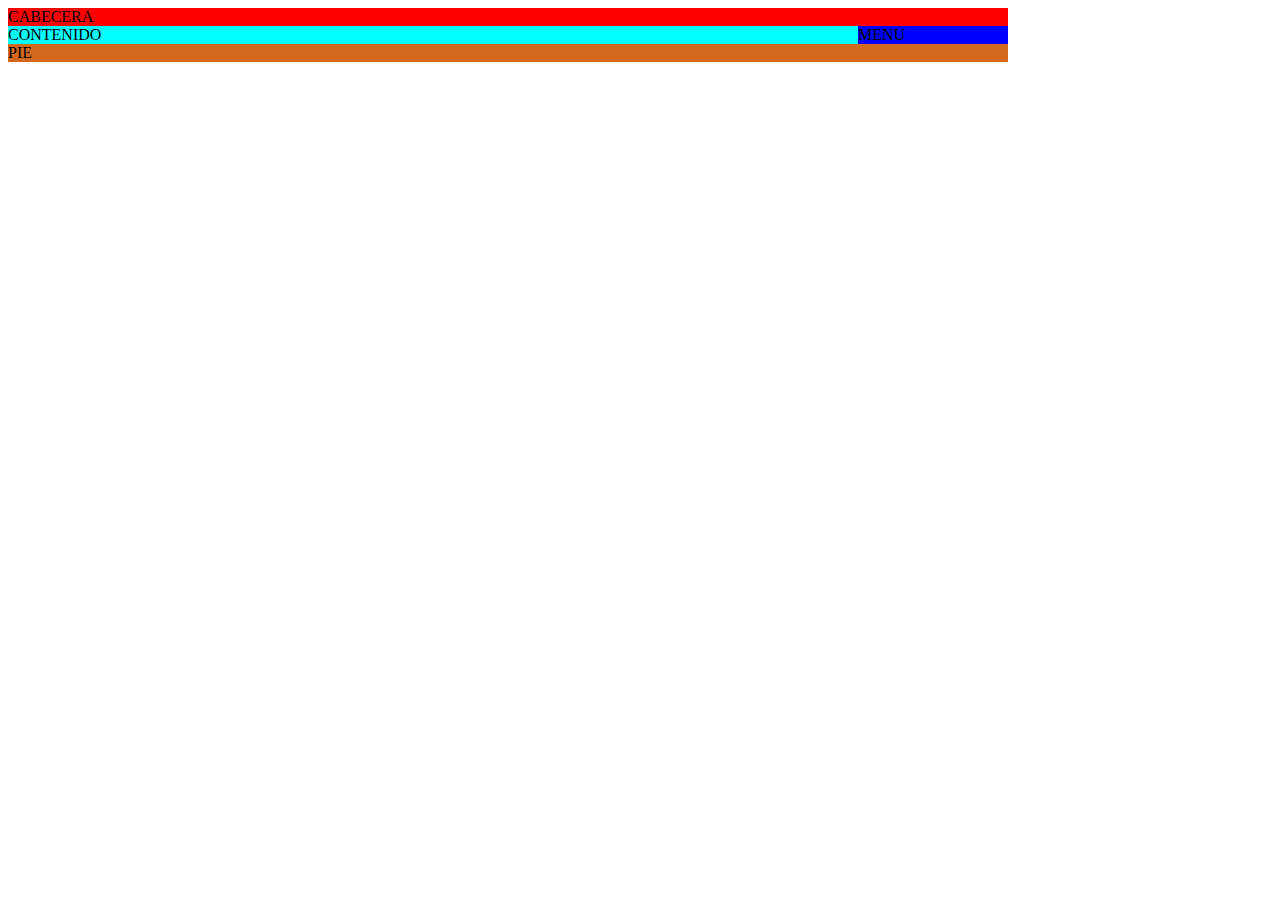
<file: C4-EjLayoutCSS/index.html>
<!DOCTYPE html>
<html lang="es">
<head>
  <meta charset="UTF-8">
  <meta name="viewport" content="width=device-width, initial-scale=1.0">
  <title>Layout - css</title>
  <link href="styles/style1.css" rel="stylesheet" type="text/css">
</head>
<body>
    <div id="contenedor">
        <div id="cabecera">
            CABECERA
        </div>
        <div id="menu">
            MENU
        </div>
        <div id="contenido">
            CONTENIDO
        </div>
        <div id="pie">
            PIE
        </div>
    </div>
</body>
</html>
</file>
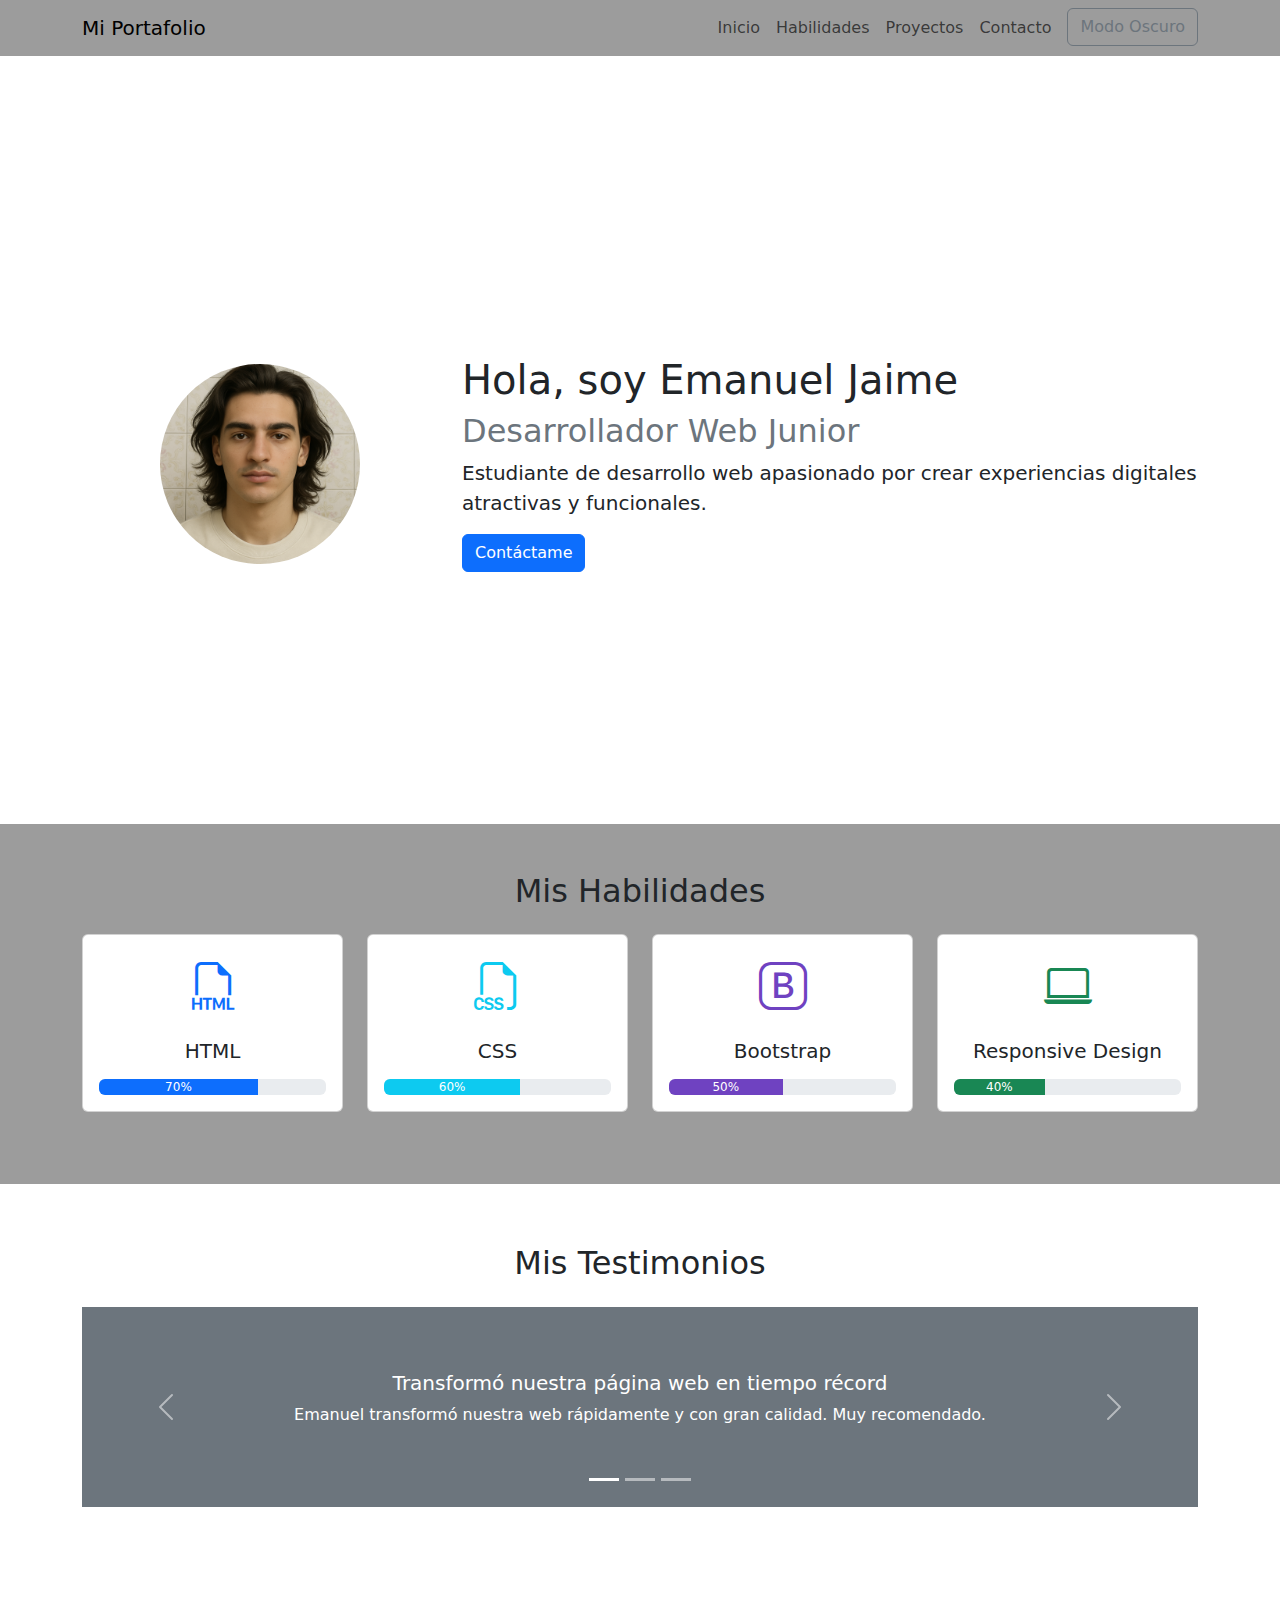
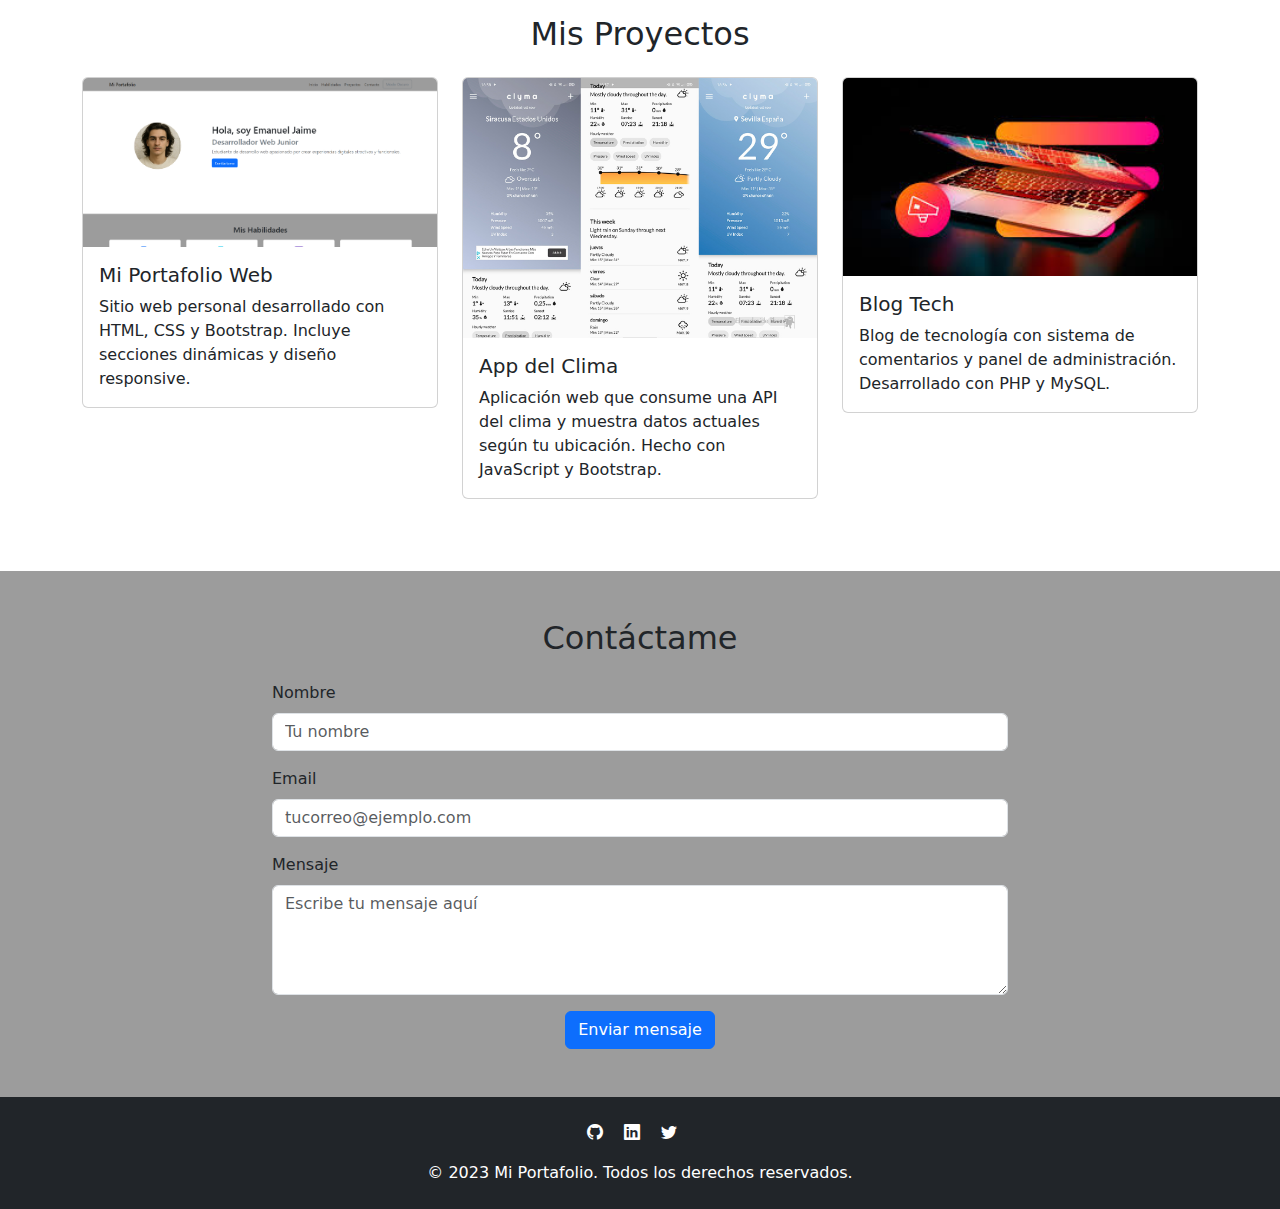
<file: C5-EjPortfolio/index.html>
<!DOCTYPE html>
<html lang="es" data-bs-theme="light">
<head>
    <meta charset="UTF-8">
    <meta name="viewport" content="width=device-width, initial-scale=1.0">
    <title>Mi Portafolio</title>
    
    <!-- Bootstrap CSS -->
    <link href="https://cdn.jsdelivr.net/npm/bootstrap@5.3.0/dist/css/bootstrap.min.css" rel="stylesheet">
    
    <!-- CSS personalizado -->
    <link rel="stylesheet" href="css/styles.css">
    
    <!-- Bootstrap Icons (opcional) -->
    <link rel="stylesheet" href="https://cdn.jsdelivr.net/npm/bootstrap-icons@1.11.1/font/bootstrap-icons.css">
</head>
<body>
    <!-- Contenido de tu página irá aquí -->
     <header>
        <!-- Barra de navegación -->
        <nav class="navbar navbar-expand-lg navbar-light bg-light fixed-top">
            <div class="container">
                <a class="navbar-brand" href="#">Mi Portafolio</a>
                <button class="navbar-toggler" type="button" data-bs-toggle="collapse" data-bs-target="#navbarNav" aria-controls="navbarNav" aria-expanded="false" aria-label="Toggle navigation">
                    <span class="navbar-toggler-icon"></span>
                </button>
                <div class="collapse navbar-collapse" id="navbarNav">
                    <ul class="navbar-nav ms-auto">
                        <li class="nav-item">
                            <a class="nav-link" href="#inicio">Inicio</a>
                        </li>
                        <li class="nav-item">
                            <a class="nav-link" href="#habilidades">Habilidades</a>
                        </li>
                        <li class="nav-item">
                            <a class="nav-link" href="#proyectos">Proyectos</a>
                        </li>
                        <li class="nav-item">
                            <a class="nav-link" href="#contacto">Contacto</a>
                        </li>
                        <li class="nav-item">
                            <button class="btn btn-outline-secondary ms-2" data-bs-theme-toggle type="button">
                                Modo Oscuro
                            </button>
                        </li>
                    </ul>
                </div>
            </div>
        </nav>
     </header>
     <main>
        <!-- Sección de inicio -->
        <section id="inicio" class="py-5 mt-5">
            <div class="container">
                <div class="row align-items-center">
                    <div class="col-md-4 text-center mb-3 mb-md-0">
                        <img src="img/profile-photo.png" alt="Mi foto" class="img-fluid rounded-circle" style="max-width: 200px;">
                    </div>
                    <div class="col-md-8">
                        <h1>Hola, soy Emanuel Jaime</h1>
                        <h2 class="text-secondary">Desarrollador Web Junior</h2>
                        <p class="lead">
                            Estudiante de desarrollo web apasionado por crear experiencias digitales atractivas y funcionales.
                        </p>
                        <a href="#contacto" class="btn btn-primary">Contáctame</a>
                    </div>
                </div>
            </div>
        </section>
        <!-- Sección de habilidades -->
        <section id="habilidades" class="py-5 bg-light">
            <div class="container">
                <h2 class="text-center mb-4">Mis Habilidades</h2>
                <div class="row">
                    <div class="col-md-6 col-lg-3 mb-4">
                        <div class="card h-100">
                            <div class="card-body text-center">
                                <i class="bi bi-filetype-html text-primary" style="font-size: 3rem;"></i>
                                <h3 class="card-title h5 mt-3">HTML</h3>
                                <div class="progress mt-3">
                                    <div class="progress-bar" role="progressbar" style="width: 70%;" aria-valuenow="70" aria-valuemin="0" aria-valuemax="100">70%</div>
                                </div>
                            </div>
                        </div>
                    </div>
                    
                    <!-- Añadir más habilidades siguiendo el mismo patrón -->
                    <div class="col-md-6 col-lg-3 mb-4">
                        <div class="card h-100">
                            <div class="card-body text-center">
                                <i class="bi bi-filetype-css text-info" style="font-size: 3rem;"></i>
                                <h3 class="card-title h5 mt-3">CSS</h3>
                                <div class="progress mt-3">
                                    <div class="progress-bar bg-info" role="progressbar" style="width: 60%;" aria-valuenow="60" aria-valuemin="0" aria-valuemax="100">60%</div>
                                </div>
                            </div>
                        </div>
                    </div>
                    
                    <div class="col-md-6 col-lg-3 mb-4">
                        <div class="card h-100">
                            <div class="card-body text-center">
                                <i class="bi bi-bootstrap text-purple" style="font-size: 3rem;"></i>
                                <h3 class="card-title h5 mt-3">Bootstrap</h3>
                                <div class="progress mt-3">
                                    <div class="progress-bar bg-purple" role="progressbar" style="width: 50%;" aria-valuenow="50" aria-valuemin="0" aria-valuemax="100">50%</div>
                                </div>
                            </div>
                        </div>
                    </div>
                    
                    <div class="col-md-6 col-lg-3 mb-4">
                        <div class="card h-100">
                            <div class="card-body text-center">
                                <i class="bi bi-laptop text-success" style="font-size: 3rem;"></i>
                                <h3 class="card-title h5 mt-3">Responsive Design</h3>
                                <div class="progress mt-3">
                                    <div class="progress-bar bg-success" role="progressbar" style="width: 40%;" aria-valuenow="40" aria-valuemin="0" aria-valuemax="100">40%</div>
                                </div>
                            </div>
                        </div>
                    </div>
                </div>
            </div>
        </section>
        <!-- Sección de testimonios -->
        <section id="testimonios">
            <div class="container">
              <h2 class="text-center mb-4">Mis Testimonios</h2>
              <div id="carouselExampleCaptions" class="carousel slide" data-bs-ride="carousel">
                <div class="carousel-indicators">
                  <button type="button" data-bs-target="#carouselExampleCaptions" data-bs-slide-to="0" class="active" aria-current="true" aria-label="Slide 1"></button>
                  <button type="button" data-bs-target="#carouselExampleCaptions" data-bs-slide-to="1" aria-label="Slide 2"></button>
                  <button type="button" data-bs-target="#carouselExampleCaptions" data-bs-slide-to="2" aria-label="Slide 3"></button>
                </div>
                <div class="carousel-inner">
                  <div class="carousel-item active">
                    <div class="d-flex align-items-center justify-content-center bg-secondary text-white" style="height: 200px;">
                      <div class="text-center">
                        <h5>Transformó nuestra página web en tiempo récord</h5>
                        <p>Emanuel transformó nuestra web rápidamente y con gran calidad. Muy recomendado.</p>
                      </div>
                    </div>
                  </div>
                  <div class="carousel-item">
                    <div class="d-flex align-items-center justify-content-center bg-secondary text-white" style="height: 200px;">
                      <div class="text-center">
                        <h5>Más que un desarrollador, un verdadero colaborador</h5>
                        <p>Nos ayudó a mejorar nuestra web y optimizar la experiencia de usuario. ¡Un crack!</p>
                      </div>
                    </div>
                  </div>
                  <div class="carousel-item">
                    <div class="d-flex align-items-center justify-content-center bg-secondary text-white" style="height: 200px;">
                      <div class="text-center">
                        <h5>Una experiencia sin estrés ni problemas</h5>
                        <p>El proceso con Emanuel fue sencillo, sin complicaciones y con resultados perfectos.</p>
                      </div>
                    </div>
                  </div>
                </div>
                <button class="carousel-control-prev" type="button" data-bs-target="#carouselExampleCaptions" data-bs-slide="prev">
                  <span class="carousel-control-prev-icon" aria-hidden="true"></span>
                  <span class="visually-hidden">Previous</span>
                </button>
                <button class="carousel-control-next" type="button" data-bs-target="#carouselExampleCaptions" data-bs-slide="next">
                  <span class="carousel-control-next-icon" aria-hidden="true"></span>
                  <span class="visually-hidden">Next</span>
                </button>
              </div>
            </div>
        </section>
        <!-- Sección de proyectos -->
        <section id="proyectos" class="py-5">
            <div class="container">
                <h2 class="text-center mb-4">Mis Proyectos</h2>
                <div class="row">
                    <div class="col-md-6 col-lg-4 mb-4">
                        <div class="card">
                            <img src="./img/project-images/portfolio.png" class="card-img-top" alt="Proyecto Portfolio">
                            <div class="card-body">
                                <h5 class="card-title">Mi Portafolio Web</h5>
                                <p class="card-text">Sitio web personal desarrollado con HTML, CSS y Bootstrap. Incluye secciones dinámicas y diseño responsive.</p>
                            </div>
                        </div>
                    </div>
        
                    <div class="col-md-6 col-lg-4 mb-4">
                        <div class="card">
                            <img src="./img/project-images/appclima.jpg" class="card-img-top" alt="Proyecto App Clima">
                            <div class="card-body">
                                <h5 class="card-title">App del Clima</h5>
                                <p class="card-text">Aplicación web que consume una API del clima y muestra datos actuales según tu ubicación. Hecho con JavaScript y Bootstrap.</p>
                            </div>
                        </div>
                    </div>
        
                    <div class="col-md-6 col-lg-4 mb-4">
                        <div class="card">
                            <img src="./img/project-images/blogtech.jpg" class="card-img-top" alt="Proyecto Blog Tech">
                            <div class="card-body">
                                <h5 class="card-title">Blog Tech</h5>
                                <p class="card-text">Blog de tecnología con sistema de comentarios y panel de administración. Desarrollado con PHP y MySQL.</p>
                            </div>
                        </div>
                    </div>
                </div>
            </div>
        </section>
        <!-- Sección de contacto -->
        <section id="contacto" class="py-5 bg-light">
            <div class="container">
                <h2 class="text-center mb-4">Contáctame</h2>
                <div class="row justify-content-center">
                    <div class="col-lg-8">
                        <form>
                            <div class="mb-3">
                                <label for="nombre" class="form-label">Nombre</label>
                                <input type="text" class="form-control" id="nombre" placeholder="Tu nombre">
                            </div>
                            <div class="mb-3">
                                <label for="email" class="form-label">Email</label>
                                <input type="email" class="form-control" id="email" placeholder="tucorreo@ejemplo.com">
                            </div>
                            <div class="mb-3">
                                <label for="mensaje" class="form-label">Mensaje</label>
                                <textarea class="form-control" id="mensaje" rows="4" placeholder="Escribe tu mensaje aquí"></textarea>
                            </div>
                            <div class="text-center">
                                <button type="submit" class="btn btn-primary">Enviar mensaje</button>
                            </div>
                        </form>
                    </div>
                </div>
            </div>
        </section>
    </main>
     <!-- Pie de página -->
    <footer class="bg-dark text-white py-4">
        <div class="container text-center">
            <div class="mb-3">
                <a href="#" class="text-white me-3"><i class="bi bi-github"></i></a>
                <a href="#" class="text-white me-3"><i class="bi bi-linkedin"></i></a>
                <a href="#" class="text-white me-3"><i class="bi bi-twitter"></i></a>
            </div>
            <p class="mb-0">© 2023 Mi Portafolio. Todos los derechos reservados.</p>
        </div>
    </footer>
 
    <!-- Bootstrap JS Bundle con Popper -->
    <script src="https://cdn.jsdelivr.net/npm/bootstrap@5.3.0/dist/js/bootstrap.bundle.min.js"></script>
</body>
</html>
</file>
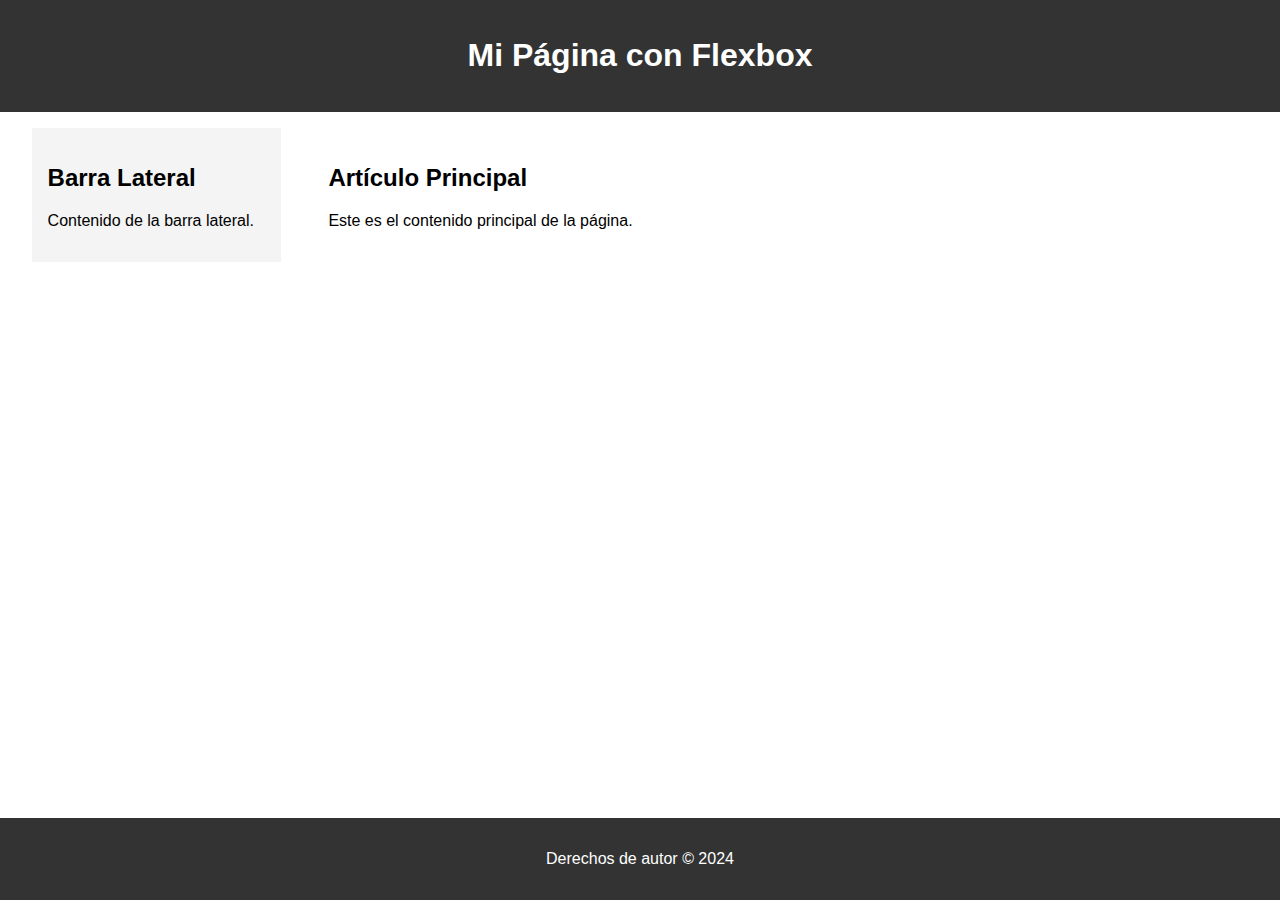
<file: C6-EjReestructuraCSS/index.html>
<!DOCTYPE html>
<html lang="es">
   <head>
      <meta charset="UTF-8">
      <meta name="viewport" content="width=device-width, initial-scale=1.0">
      <title>Ejemplo de Flexbox</title>
      <link rel="stylesheet" href="css/styles.css">
   </head>
   <body>
      <div class="contenedor">
         <header>
            <h1>Mi Página con Flexbox</h1>
         </header>
         <main>
            <aside>
               <h2>Barra Lateral</h2>
               <p>Contenido de la barra lateral.</p>
            </aside>
            <article>
               <h2>Artículo Principal</h2>
               <p>Este es el contenido principal de la página.</p>
            </article>
         </main>
         <footer>
            <p>Derechos de autor © 2024</p>
         </footer>
      </div>
   </body>
</html>
</file>
<file: C4-EjLayoutCSS/styles/style1.css>
#contenedor {
    width: 1000px;
    background-color: gray;
}
#cabecera {
    background-color: red;
}
#menu {
    float: right;
    width: 15%;
    background-color: blue;
}
#contenido {
    float: left;
    width: 85%;
    background-color: aqua;
}
#pie {
    clear: both;
    background-color: chocolate;
}
</file>
<file: C5-EjPortfolio/css/styles.css>
:root {
    --bs-light-rgb: 156, 156, 156;
}

/* Estilos generales */
body {
    padding-top: 56px; /* Para compensar la navbar fixed-top */
}
 
section {
    padding: 60px 0;
}
 
/* Colores personalizados */
.bg-purple {
    background-color: #6f42c1;
}
 
.text-purple {
    color: #6f42c1;
}
 
/* Estilos para la sección de inicio */
#inicio {
    min-height: 80vh;
    display: flex;
    align-items: center;
}
 
/* Animación para las tarjetas de habilidades */
.card {
    transition: transform 0.3s ease;
}
 
.card:hover {
    transform: translateY(-10px);
}
 
/* Estilos para dispositivos móviles */
@media (max-width: 768px) {
    #inicio {
        min-height: auto;
        padding-top: 2rem;
    }
}
</file>
<file: C6-EjReestructuraCSS/css/styles.css>
@import url(./header.css);
@import url(./main.css);
@import url(./footer.css);

* {
    box-sizing: border-box;
}
body {
    margin: 0;
    font-family: Arial, sans-serif;
}
/* Estilo del contenedor principal */
.contenedor {
    display: flex;
    flex-direction: column;
    min-height: 100vh;
}
</file>
